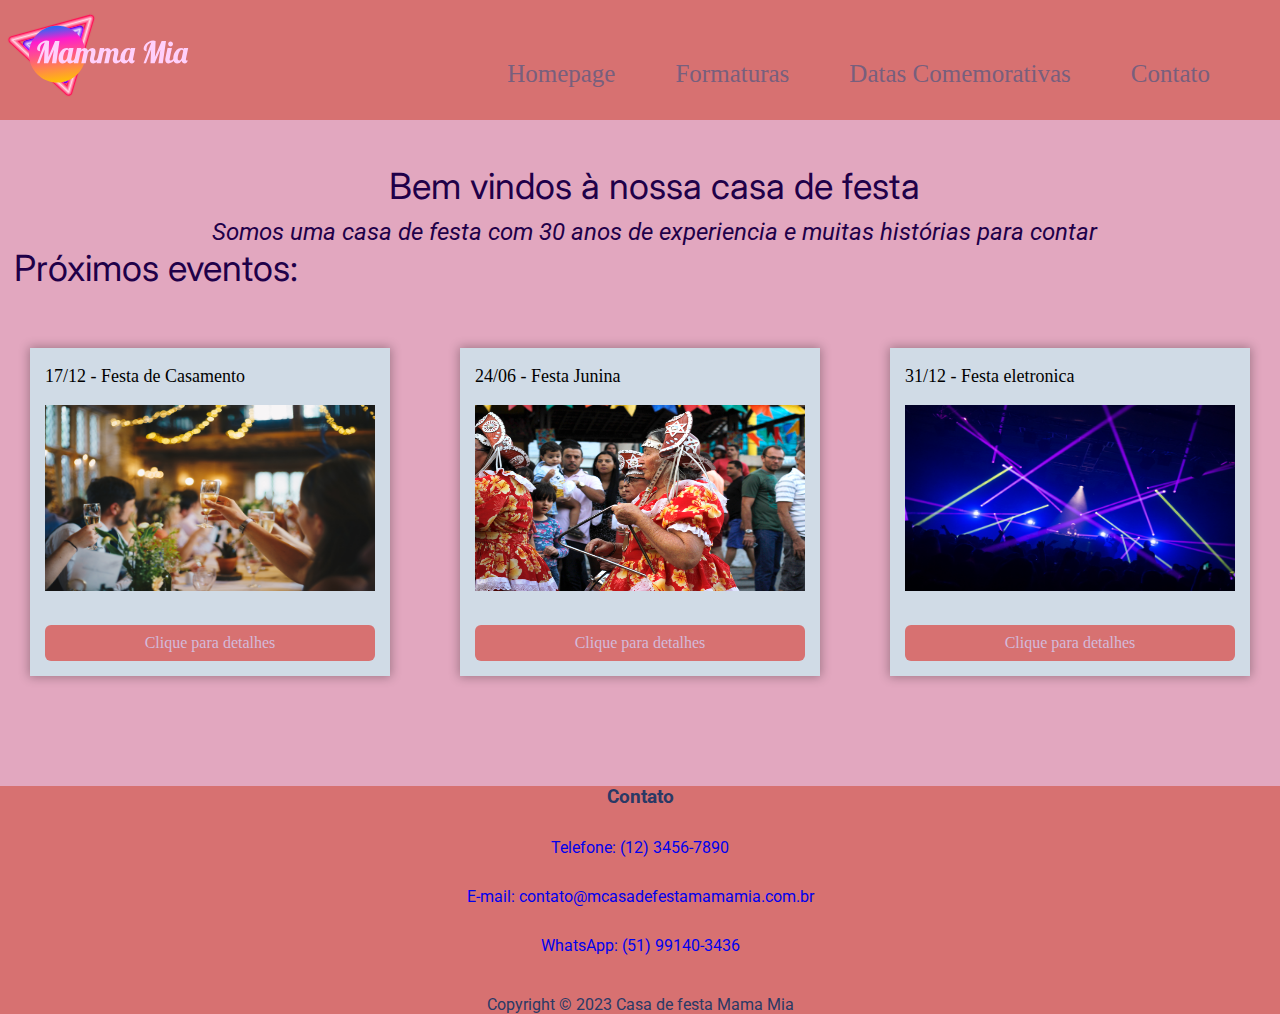
<file: index.html>
<!DOCTYPE html>
<html lang="pt">
<head>
    <meta charset="UTF-8">
    <meta name="viewport" content="width=device-width, initial-scale=1.0">
    <link rel="stylesheet" href="CSS/style.css" type="text/css">
    <link rel="preconnect" href="https://fonts.googleapis.com">
    <link rel="preconnect" href="https://fonts.gstatic.com" crossorigin>
    <link href="https://fonts.googleapis.com/css2?family=Inter:wght@300&display=swap" rel="stylesheet">
    <link rel="preconnect" href="https://fonts.googleapis.com">
    <link rel="preconnect" href="https://fonts.gstatic.com" crossorigin>
    <link href="https://fonts.googleapis.com/css2?family=Inter:wght@300&family=Roboto:ital,wght@1,100&display=swap" rel="stylesheet">
    <title>Casa de Festa Mama Mia</title>
</head>
<body> 
    <header>
        <header>
                <div class="container">
                <div class="logo-content">
                    <a href="index.html">
                    <img class="logo" src="fotos/logo.svg" alt="Logomarca da casa de festas mamma mia" />
                    </a>
                </div>
                <nav class="menu">
                    <ul class="menu">
                    <li>
                        <div><a href="index.html">Homepage</a></div>
                    </li>
                    <li>
                        <div><a href="#">Formaturas</a></div>
                    </li>
                    <li>
                        <div><a href="#">Datas Comemorativas</a></div>
                    </li>
                    <li>
                        <div><a href="contato.html">Contato</a></div>
                    </li>
                    </ul>
                </nav>
                </div>
                
            </header>
    </header>
    <div class="cabecalho">
    <h1> Bem vindos à nossa casa de festa</h1>
    <p class="slogan"> Somos uma casa de festa com 30 anos de experiencia e muitas histórias para contar</p>
    </div>
    
    
    <section id="eventos">
        <h2>Próximos eventos:</h2>
        <ul>
        <li>
            <h3>17/12 - Festa de Casamento</h3>
            <img src="fotos/casamento.jpg" alt="Foto de pessoas brindando em um casamento"/>
            <br>
            <a href="casamento.html">Clique para detalhes</a>
        </li>
        <li>
            <h3>24/06 - Festa Junina</h3>
            <img src="fotos/junina.jpg" alt="Foto de celebração de Natal" />
            <br>
            <a href="#">Clique para detalhes</a>
        </li>
        <li>
            <h3>31/12 - Festa eletronica</h3>
            <img src="fotos/eletronica.jpg" alt="Foto do evento de reveillon" /> 
            <br>
            <a href="#">Clique para detalhes</a>
        </li>
        </ul>
    </section>
</body>
<footer>
    <div class="rodape">
        <div class="contato">
        <h3>Contato</h3>
        <ul>
        <li>
            <a href="tel:1234567890">Telefone: (12) 3456-7890</a>
            </li>
            <li>
            <a href="mailto:contato@casadefestamamamia.com.br">E-mail: contato@mcasadefestamamamia.com.br</a>
            </li>
            <li>
            <a href="https://api.whatsapp.com/send?phone=555199140-3435">WhatsApp: (51) 99140-3436</a>
            </li>
        </ul>
        </div>
        <div class="direitos">
        <p>Copyright © 2023 Casa de festa Mama Mia</p>
        </div>
    </div>
</footer>
</html>
</file>
<file: CSS/style.css>
* {
    margin: 0;
    padding: 0;
}
body{
    background-color: #e2a7bf;

header {
    width: 100%;
    height: 120px;
    background-color: #d77171;
}

header .container {
    display: flex;
}

.logo {
    height: 110px;
}
.logo-content {
    width: 33.33%;
}

nav {
    width: 66.67%;
}

.menu {
    display: flex;
    padding-top: 15px;
    justify-content: end;
    margin-right: 20px;
}

.menu li a{
    color: #785f7d;
    font-size: 25px;
}

.menu li a:hover {
    color: #6F9F9C;
}
a {
    text-decoration: none;
}

.cabecalho, h2{
    display: flex;
    flex-direction: column;
    align-items: center;
    width: 100%;
    height: 38px;
    background-color: #e2a7bf;
    margin: 14px;
}

ul > li {
    list-style-type: none;
    margin: 30px;
}

h1{
    font-family: 'Inter', sans-serif;
    padding-top: 30px;
    font-size: 36px;
    font-weight: 400;
    color:  #1F0049;
    display: block;

}
h2{
    font-family: 'Inter', sans-serif;
    padding-top: 60px;
    font-size: 36px;
    font-weight: 400;
    color:  #1F0049;
    display: block;
}
.slogan {
    font-family: 'Inter', sans-serif;
    font-family: 'Roboto', sans-serif;
    color:#2a3965;
    font-style: italic;
    font-size: 24px;
    line-height: 2em; /* dobro da altura da fonte */
    color: #1F0049;
}

#eventos ul {
    display: flex;
    flex-direction: row;
    gap: 10px;
    padding: 20px 0 40px 0;
}
#eventos ul li {
    width: 360px;
    min-height: 320px;
    background-color: #d0dbe6;
    -webkit-box-shadow: 0px 0px 10px 1px rgba(0,0,0,0.3);
    -moz-box-shadow: 0px 0px 10px 1px rgba(0,0,0,0.3);
    box-shadow: 0px 0px 10px 1px rgba(0,0,0,0.3);
}

#eventos ul li h3 {
    font-family: 'Playfair Display', serif;
    font-size: 18px;
    padding: 15px 15px 0 15px;
    font-weight: 300;
    line-height: 150%; /* com porcentagem também funciona */
}

#eventos ul li img {
    padding: 15px;
    width: calc(100% - 30px); /* o calc serve para fazer calculos matemáticos de valores */
    aspect-ratio: 16/9;
}

#eventos ul li a {
    display: block;
    margin: 15px;
    width: calc(100% - 30px);
    line-height: 36px;
    height: 36px;
    background-color: #d77171;
    color: #d4bada;
    text-align: center;
    border-radius: 6px;
    cursor: pointer;
}


.rodape{
    background-color: #d77171;
}
.contato, .direitos{ 
    margin-top: 40px;
    text-align: center;
    font-family: 'Inter', sans-serif;
    font-family: 'Roboto', sans-serif;
    color:#2a3965;
}

/*formulario*/

#fname {
    margin: 10 px 10px ;
}
label {
    display: block;
    margin: 10px 10px 10px;
}

textarea {
    width: 100%;
    padding: 20px;
    margin-top: 6px;
    border: 1px solid #ccc;
    box-sizing: border-box;
    border-radius: 10px;
}

button[type="submit"] {
    background-color: #4CAF50;
    color: white;
    padding: 10px 20px;
    margin-top: 16px;
    border: none;
    cursor: pointer;
    width: 100%;
}
}
/*responsividade*/
@media only screen and (max-width: 768px) {
    header .container {
        flex-direction: column;
        align-items: center;
    }

    .logo-content,
    nav {
        width: 100%;
        text-align: center;
        padding: 10px 0;
    }

    .menu {
        flex-direction: column;
        align-items: center;
        margin-right: 0;
        padding-top: 20px;
    }

    .menu li {
        margin: 10px 0;
    }

    #eventos ul li {
        width: 100%;
        margin-bottom: 20px;
    }

    #eventos ul li img {
        width: 100%;
        aspect-ratio: auto 1 / 1;
    }

    #eventos ul li a {
        width: 100%;
    }

    .cabecalho,
    h2 {
        margin: 20px 0;
    }

    .rodape {
        padding: 20px 0;
    }

    .contato,
    .direitos {
        margin-top: 20px;
    }
}


@media only screen and (max-width: 768px) {
    header .container {
        flex-direction: column;
        align-items: center;
    }

    .logo-content,
    nav {
        width: 100%;
        text-align: center;
        padding: 10px 0;
    }

    .menu {
        flex-direction: column;
        align-items: center;
        margin-right: 0;
        padding-top: 20px;
    }

    .menu li {
        margin: 10px 0;
    }

    #eventos ul li {
        width: 100%;
        margin-bottom: 20px;
    }

    #eventos ul li img {
        width: 100%;
        aspect-ratio: auto 1 / 1;
    }

    #eventos ul li a {
        width: 100%;
    }

    .cabecalho,
    h2 {
        margin: 20px 0;
    }

    .rodape {
        padding: 20px 0;
    }

    .contato,
    .direitos {
        margin-top: 20px;
    }
}



.menu-hamburguer {
    display: none;
    cursor: pointer;
    order: -1; /* move o menu para cima na ordem de exibição */
}

.menu-hamburguer div {
    width: 30px;
    height: 3px;
    background-color: #785f7d;
    margin: 6px 0;
}

@media only screen and (max-width: 768px) {
    .menu-hamburguer {
        display: block;
    }

    .menu {
        display: none;
        flex-direction: column;
        align-items: center;
    }

    .menu.show {
        display: flex;
    }
}
</file>
